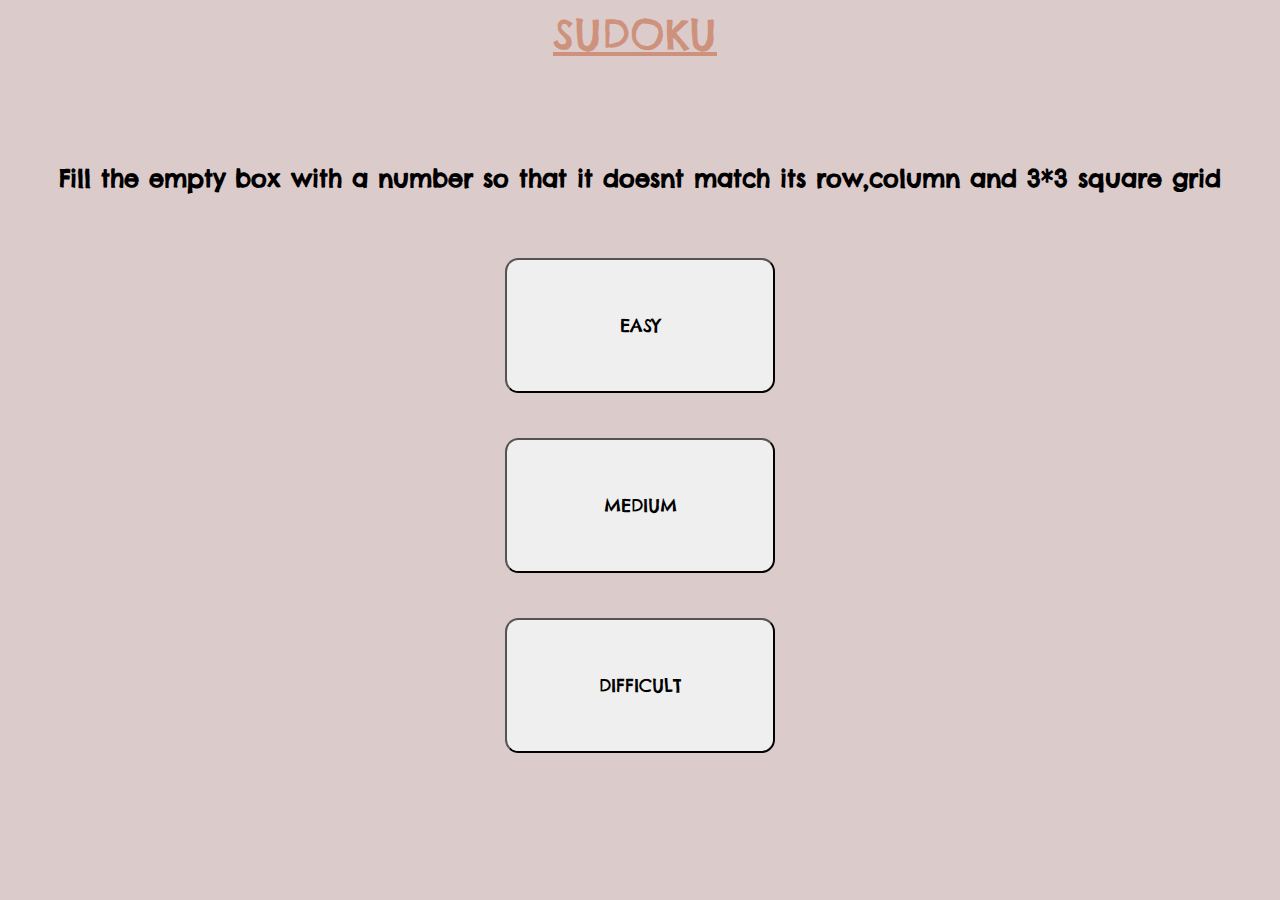
<file: index.html>
<!DOCTYPE html>
<html lang="en">
<head>
    <meta charset="UTF-8">
    <meta name="viewport" content="width=device-width, initial-scale=1.0">
    <title>SUDOKU</title>
    <link rel="preconnect" href="https://fonts.googleapis.com">
    <link rel="preconnect" href="https://fonts.gstatic.com" crossorigin>
    <link href="https://fonts.googleapis.com/css2?family=Chelsea+Market&family=Shadows+Into+Light+Two&display=swap" rel="stylesheet">
    
    <link rel="stylesheet" href="mstyle.css">
</head>
<body>
    <nav>
        <div class="nav-container">
            <a href="#" class="nav-logo" style="color: #cd917c;">
                SUDOKU
            </a>
        </div>
    </nav>

    <div class="btns">
        <h2>Fill the empty box with a number so that it doesnt match its row,column and 3*3 square grid</h2> 

        <button   data-difficulty="0">EASY</button>

        <button  data-difficulty="1">MEDIUM</button>

        <button   data-difficulty="2">DIFFICULT</button>
    </div>

    <script>
        document.querySelectorAll("button").forEach(button => {
            button.addEventListener("click" , function(){
                const difficulty = this.dataset.difficulty;
                localStorage.setItem("selected" , difficulty);
                window.location.href="main.html";//so that it redirects to next page
            })
        })
    </script>
</body>
</html>
</file>
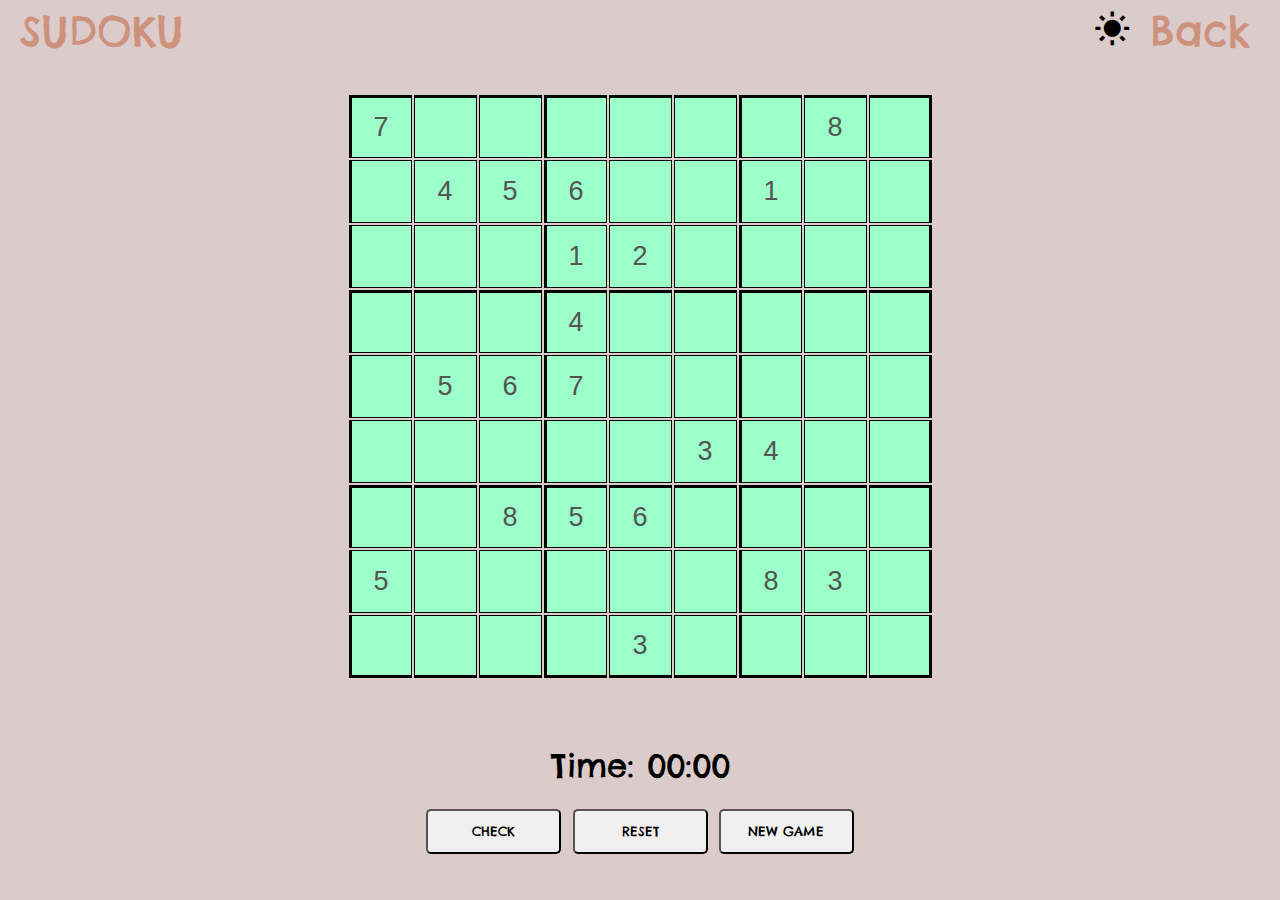
<file: main.html>
<!DOCTYPE html>
<html lang="en">
<head>
    <meta charset="UTF-8">
    <meta name="viewport" content="width=device-width, initial-scale=1.0">
    <title>SUDOKU</title>
    <!--favicon error for js-->
    <link rel="icon" href="path/to/favicon.ico" type="image/x-icon">
    <!--goggle font-->
    <link rel="preconnect" href="https://fonts.googleapis.com">
    <link rel="preconnect" href="https://fonts.gstatic.com" crossorigin>
    <link href="https://fonts.googleapis.com/css2?family=Chelsea+Market&family=Shadows+Into+Light+Two&display=swap" rel="stylesheet">
    <!--boxiicon-->
    <link href='https://unpkg.com/boxicons@2.1.4/css/boxicons.min.css' rel='stylesheet'>
    <!--css-->
    <link rel="stylesheet" href="style.css">
</head>
<body >

    <nav>
        <div class="nav-container">
            <a href="#" class="nav-logo" style="color: #cd917c;">
                SUDOKU
            </a>
        </div>
        <div class="dark-mode-toggle" >
            <i class="bx bxs-sun" id="toggle-sun"></i>  
            <a href="index.html" style="text-decoration: none;color: #cd917c;">Back</a>
        </div>
    </nav>

    <body>
        <div class="sudoku-container">
            <div class="game">
                <div class="game-cell" id="cell-0-0"><input type="text" maxlength="1" class="cell-input"></div>
                <div class="game-cell" id="cell-0-1"><input type="text" maxlength="1" class="cell-input"></div>
                <div class="game-cell" id="cell-0-2"><input type="text" maxlength="1" class="cell-input"></div>
                <div class="game-cell" id="cell-0-3"><input type="text" maxlength="1" class="cell-input"></div>
                <div class="game-cell" id="cell-0-4"><input type="text" maxlength="1" class="cell-input"></div>
                <div class="game-cell" id="cell-0-5"><input type="text" maxlength="1" class="cell-input"></div>
                <div class="game-cell" id="cell-0-6"><input type="text" maxlength="1" class="cell-input"></div>
                <div class="game-cell" id="cell-0-7"><input type="text" maxlength="1" class="cell-input"></div>
                <div class="game-cell" id="cell-0-8"><input type="text" maxlength="1" class="cell-input"></div>
                <div class="game-cell" id="cell-1-0"><input type="text" maxlength="1" class="cell-input"></div>
                <div class="game-cell" id="cell-1-1"><input type="text" maxlength="1" class="cell-input"></div>
                <div class="game-cell" id="cell-1-2"><input type="text" maxlength="1" class="cell-input"></div>
                <div class="game-cell" id="cell-1-3"><input type="text" maxlength="1" class="cell-input"></div>
                <div class="game-cell" id="cell-1-4"><input type="text" maxlength="1" class="cell-input"></div>
                <div class="game-cell" id="cell-1-5"><input type="text" maxlength="1" class="cell-input"></div>
                <div class="game-cell" id="cell-1-6"><input type="text" maxlength="1" class="cell-input"></div>
                <div class="game-cell" id="cell-1-7"><input type="text" maxlength="1" class="cell-input"></div>
                <div class="game-cell" id="cell-1-8"><input type="text" maxlength="1" class="cell-input"></div>
                <div class="game-cell" id="cell-2-0"><input type="text" maxlength="1" class="cell-input"></div>
                <div class="game-cell" id="cell-2-1"><input type="text" maxlength="1" class="cell-input"></div>
                <div class="game-cell" id="cell-2-2"><input type="text" maxlength="1" class="cell-input"></div>
                <div class="game-cell" id="cell-2-3"><input type="text" maxlength="1" class="cell-input"></div>
                <div class="game-cell" id="cell-2-4"><input type="text" maxlength="1" class="cell-input"></div>
                <div class="game-cell" id="cell-2-5"><input type="text" maxlength="1" class="cell-input"></div>
                <div class="game-cell" id="cell-2-6"><input type="text" maxlength="1" class="cell-input"></div>
                <div class="game-cell" id="cell-2-7"><input type="text" maxlength="1" class="cell-input"></div>
                <div class="game-cell" id="cell-2-8"><input type="text" maxlength="1" class="cell-input"></div>
                <div class="game-cell" id="cell-3-0"><input type="text" maxlength="1" class="cell-input"></div>
                <div class="game-cell" id="cell-3-1"><input type="text" maxlength="1" class="cell-input"></div>
                <div class="game-cell" id="cell-3-2"><input type="text" maxlength="1" class="cell-input"></div>
                <div class="game-cell" id="cell-3-3"><input type="text" maxlength="1" class="cell-input"></div>
                <div class="game-cell" id="cell-3-4"><input type="text" maxlength="1" class="cell-input"></div>
                <div class="game-cell" id="cell-3-5"><input type="text" maxlength="1" class="cell-input"></div>
                <div class="game-cell" id="cell-3-6"><input type="text" maxlength="1" class="cell-input"></div>
                <div class="game-cell" id="cell-3-7"><input type="text" maxlength="1" class="cell-input"></div>
                <div class="game-cell" id="cell-3-8"><input type="text" maxlength="1" class="cell-input"></div>
                <div class="game-cell" id="cell-4-0"><input type="text" maxlength="1" class="cell-input"></div>
                <div class="game-cell" id="cell-4-1"><input type="text" maxlength="1" class="cell-input"></div>
                <div class="game-cell" id="cell-4-2"><input type="text" maxlength="1" class="cell-input"></div>
                <div class="game-cell" id="cell-4-3"><input type="text" maxlength="1" class="cell-input"></div>
                <div class="game-cell" id="cell-4-4"><input type="text" maxlength="1" class="cell-input"></div>
                <div class="game-cell" id="cell-4-5"><input type="text" maxlength="1" class="cell-input"></div>
                <div class="game-cell" id="cell-4-6"><input type="text" maxlength="1" class="cell-input"></div>
                <div class="game-cell" id="cell-4-7"><input type="text" maxlength="1" class="cell-input"></div>
                <div class="game-cell" id="cell-4-8"><input type="text" maxlength="1" class="cell-input"></div>
                <div class="game-cell" id="cell-5-0"><input type="text" maxlength="1" class="cell-input"></div>
                <div class="game-cell" id="cell-5-1"><input type="text" maxlength="1" class="cell-input"></div>
                <div class="game-cell" id="cell-5-2"><input type="text" maxlength="1" class="cell-input"></div>
                <div class="game-cell" id="cell-5-3"><input type="text" maxlength="1" class="cell-input"></div>
                <div class="game-cell" id="cell-5-4"><input type="text" maxlength="1" class="cell-input"></div>
                <div class="game-cell" id="cell-5-5"><input type="text" maxlength="1" class="cell-input"></div>
                <div class="game-cell" id="cell-5-6"><input type="text" maxlength="1" class="cell-input"></div>
                <div class="game-cell" id="cell-5-7"><input type="text" maxlength="1" class="cell-input"></div>
                <div class="game-cell" id="cell-5-8"><input type="text" maxlength="1" class="cell-input"></div>
                <div class="game-cell" id="cell-6-0"><input type="text" maxlength="1" class="cell-input"></div>
                <div class="game-cell" id="cell-6-1"><input type="text" maxlength="1" class="cell-input"></div>
                <div class="game-cell" id="cell-6-2"><input type="text" maxlength="1" class="cell-input"></div>
                <div class="game-cell" id="cell-6-3"><input type="text" maxlength="1" class="cell-input"></div>
                <div class="game-cell" id="cell-6-4"><input type="text" maxlength="1" class="cell-input"></div>
                <div class="game-cell" id="cell-6-5"><input type="text" maxlength="1" class="cell-input"></div>
                <div class="game-cell" id="cell-6-6"><input type="text" maxlength="1" class="cell-input"></div>
                <div class="game-cell" id="cell-6-7"><input type="text" maxlength="1" class="cell-input"></div>
                <div class="game-cell" id="cell-6-8"><input type="text" maxlength="1" class="cell-input"></div>
                <div class="game-cell" id="cell-7-0"><input type="text" maxlength="1" class="cell-input"></div>
                <div class="game-cell" id="cell-7-1"><input type="text" maxlength="1" class="cell-input"></div>
                <div class="game-cell" id="cell-7-2"><input type="text" maxlength="1" class="cell-input"></div>
                <div class="game-cell" id="cell-7-3"><input type="text" maxlength="1" class="cell-input"></div>
                <div class="game-cell" id="cell-7-4"><input type="text" maxlength="1" class="cell-input"></div>
                <div class="game-cell" id="cell-7-5"><input type="text" maxlength="1" class="cell-input"></div>
                <div class="game-cell" id="cell-7-6"><input type="text" maxlength="1" class="cell-input"></div>
                <div class="game-cell" id="cell-7-7"><input type="text" maxlength="1" class="cell-input"></div>
                <div class="game-cell" id="cell-7-8"><input type="text" maxlength="1" class="cell-input"></div>
                <div class="game-cell" id="cell-8-0"><input type="text" maxlength="1" class="cell-input"></div>
                <div class="game-cell" id="cell-8-1"><input type="text" maxlength="1" class="cell-input"></div>
                <div class="game-cell" id="cell-8-2"><input type="text" maxlength="1" class="cell-input"></div>
                <div class="game-cell" id="cell-8-3"><input type="text" maxlength="1" class="cell-input"></div>
                <div class="game-cell" id="cell-8-4"><input type="text" maxlength="1" class="cell-input"></div>
                <div class="game-cell" id="cell-8-5"><input type="text" maxlength="1" class="cell-input"></div>
                <div class="game-cell" id="cell-8-6"><input type="text" maxlength="1" class="cell-input"></div>
                <div class="game-cell" id="cell-8-7"><input type="text" maxlength="1" class="cell-input"></div> 
                <div class="game-cell" id="cell-8-8"><input type="text" maxlength="1" class="cell-input"></div>  
                
            </div>
        </div>

    <center>

        <div id="timer" style="font-size: 2rem; margin-top: 20px;">Time: 00:00</div>

        <div class="btns">
            <button id="solve" title="Check your answer">CHECK</button>
            <button id="reset" title="click to reset the whole puzzle">RESET</button>
            <button id="btn" title="click to get a new puzzle">NEW GAME</button>

        </div>
    </center>
    <div id="fireworks" ></div>

    </body>

    <script src="logicofsudoku.js"></script>
</body>

</html>
</file>
<file: mstyle.css>
body{
    background-color: #dccbcb;
    font-family: "Chelsea Market", system-ui;
    font-weight: 400;
    font-style: normal;
    text-align: center;
}

nav{
    font-size: 4.5vmin;
    display: flex;
    justify-content: center;
    height: 5vmin;
    margin-top: 5px;
    padding:0px 30px 0px 20px ;
}


.btns{
    padding-top: 10vh;
    position: center;
    display: flex;
    flex-direction: column;
    justify-content:center;
    align-items: center;
    gap: 5vh;
}

button{
    width: 30vh;
    height: 15vh;
    border-radius: 1.5vh;
    font-size: large;
    font-family:"Chelsea Market", system-ui ;
    font-weight: 400;
    font-style: normal;
}

button:hover{
    background-color: #dccbcb;
}
</file>
<file: style.css>
*{
    padding: 0;
    margin: 0;
    box-sizing: border-box;
    -webkit-tap-highlight-color: transparent;
}
body{
    background-color: #dccbcb;
    font-family: "Chelsea Market", system-ui;
    font-weight: 400;
    font-style: normal;
    text-align: center;
}
nav{
    font-size: 4.5vmin;
    display: flex;
    justify-content: space-between;
    height: 5vmin;
    margin-top: 5px;
    padding:0px 30px 0px 20px ;
}

a{
    text-decoration: none;
}
.sudoku-container{
    padding: 5vh;
    height: 75vh;
}

.game {
    display: grid;
    grid-template-columns: repeat(9, 7vmin); /* 9 columns */
    grid-template-rows: repeat(9, 7vmin); /* 9 rows */
    gap: 2px; /* Optional: space between cells */
    align-items: center;
    justify-content: center;
    
}


.game-cell{
    background-color: #9CFFC9; /* Light gray #f0f0f0*/
    border: 1px solid black;
    height:7vmin;
    width: 7vmin;
    box-sizing: border-box;
    align-items: center;
    justify-content: center;
    line-height: 1; /* Adjusts the line height to match the font size */
    padding: 0; /* Removes any padding */
}


.cell-input {
    text-align: center;
    width: 100%;
    height: 100%;
    border: none; 
    font-size: 3vmin;
    background-color: transparent;
    outline: none;
    padding: 0;
    line-height: normal;
}

.cell-input:focus{
    border: 2px solid black;
    background-color:#9CFFC9;/*#9590A8  #B2BBBD*/
}


.btns
{
    width: 50vh;
    align-items:center;
    display: flex;
    flex-wrap: wrap;
    justify-content: space-evenly;
   
}
#btn,#solve,#reset{
    width: 15vh;
    height: 5vh;
    border-radius: 5px;/*rounded cornenrs*/
    background-color: #f0f0f0;
    font-family:"Chelsea Market", system-ui ;
    font-weight: 400;
    font-style: normal;
    cursor: pointer;
}

#btn:hover,#solve:hover,#reset:hover{
    background-color: #f9ccbc;
}

#timer{
    padding-bottom: 2.5vh;

}

/* Dark mode */
@media (prefers-color-scheme: dark) {
    .game-cell {
        background-color: #2c2c2c; 
        border: 1px solid #666; 
        height:7vmin;
        box-sizing: border-box;
        text-align: center;
        justify-content: center;
        line-height: 1; 
        padding: 2.5vmin; 
        overflow: hidden;
    }
}


/* Add a thicker top border to the first cell of every third row */
.game-cell:nth-child(n) {
    border-top: 1px solid #000; /* Ensure all cells have a default border */
}

.game-cell:nth-child(-n + 9) {
    border-top: 3px solid #000; /* Thicker top border for the first row */
}

/* Add a thicker border to the top of cells that are in rows 4 and 7 */
.game-cell:nth-child(n + 28):nth-child(-n + 36),
.game-cell:nth-child(n + 55):nth-child(-n + 63) {
    border-top: 3px solid #000; /* Thicker top border for rows 4 and 7 */
}

/* Add a thicker left border every 3 columns */
.game-cell:nth-child(3n + 1) {
    border-left: 3px solid #000; /* Thicker left border for columns 1, 4, 7 */
}

/* Ensure the outermost cells get thicker borders for the grid's edge */
.game-cell:nth-child(9n) {
    border-right: 3px solid #000; /* Rightmost column */
}

.game-cell:nth-last-child(-n + 9) {
    border-bottom: 3px solid #000; /* Bottom row */
}

.invalid {
    background-color: red; 
    color:black;         
    border: 2px solid darkred; 
}

.empty{
    background-color: #bdf4d6;
    color:black;
    border: 2px solid #7cf5b3;
}
.correct{
    background-color: #FFB59C;
    color: #000;
    border: 2px solid #cd917c;
}
.highlight{
    background-color: #43fc96;
}


#fireworks {
    position: fixed;
    top: 0;
    left: 0;
    width: 100%;
    height: 100%;
    pointer-events: none;
    z-index: 9999; /* Ensure it's above all other elements */
}

.firework {
    position: absolute;
    width: 10px;
    height: 10px;
    background-color: rgb(250, 250, 250);
    border-radius: 50%;
    opacity: 0.8;
    animation: explode 2s ease-out forwards;
}

@keyframes explode {
    0% {
        transform: scale(1);
        opacity: 1;
    }
    50% {
        transform: scale(2.5);
        opacity: 0.7;
    }
    100% {
        transform: scale(0);
        opacity: 0;
    }
}
</file>
